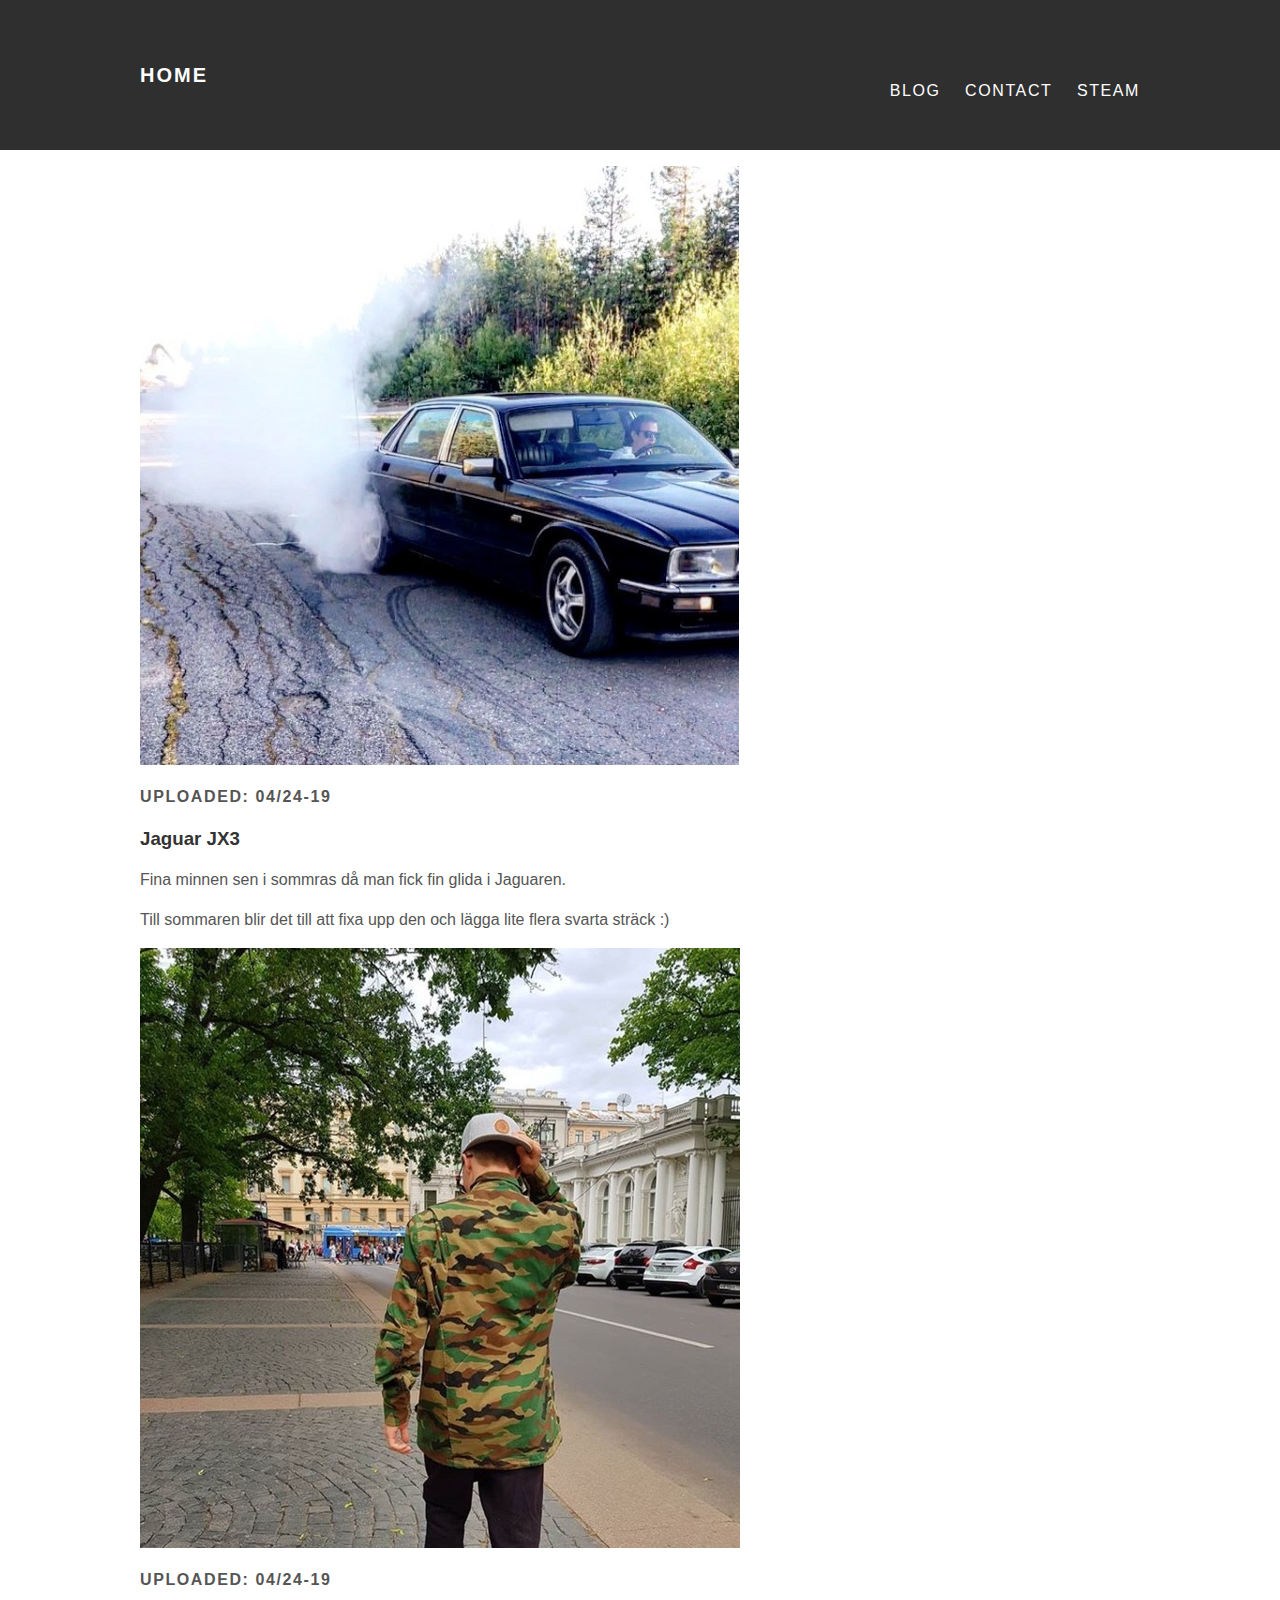
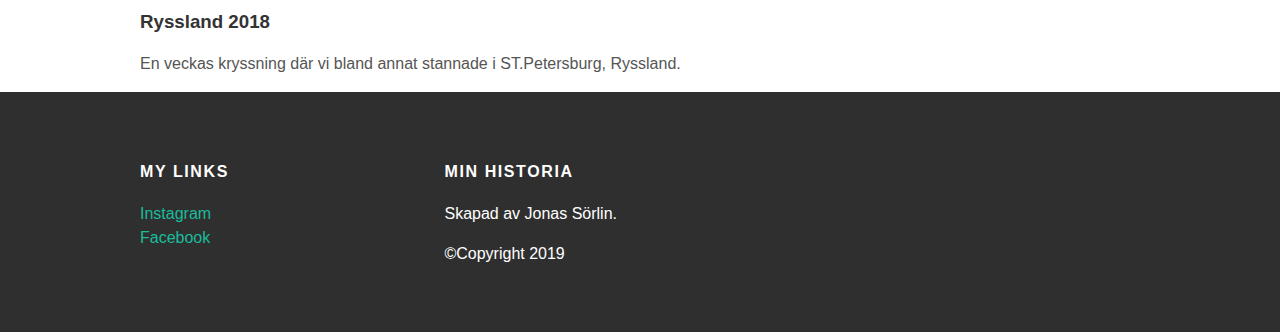
<file: blog.html>
<!DOCTYPE HTML>
<html>
<head>
  <title>Min Blog</title>
  <link rel="stylesheet" type="text/css" href="style.css">
  </head>
  <body>
    <div id="header">
    <div class="container">
      <a id="header-title" href="index.html">Home</a>
      <ul id="header-nav"
        <li><a href="Blog.html">Blog</a></li>
        <li><a href="mailto:skitnxd@gmail.com">Contact</a></li>
          <li><a href="https://steamcommunity.com/id/skitenxd/">Steam</a></li>
        </ul>
      </div>
    </div>
    <div id="content">
    <div class="container">
      <div class="about">
        <div class="about-author">
          <p></p>
          <img src="robert.jpg">
          <span></span>
        </div>
        <p class="post-date">Uploaded: 04/24-19</p>
        <h3 class="about-title">Jaguar JX3</h3>
        <div class="about-content">
          <p>Fina minnen sen i sommras då man fick fin glida i Jaguaren.</p>
           <p>
             Till sommaren blir det till att fixa upp den och lägga lite flera svarta sträck :)
          </p>
          <img src="me.jpg"
          <span></span>
          <p class="post-date">Uploaded: 04/24-19</p>
          <h3 class="about-title">Ryssland 2018</h3>
          <div class="about-content">
            <p> En veckas kryssning där vi bland annat stannade i ST.Petersburg, Ryssland.

          </div>
          </div>
                </div>
    </div>
    </div>
    <div id="footer">
    <div class="container">
      <div class="colum">
        <h4>My Links</h4>
        <p>
          <a href="https://www.instagram.com/jonassorlinn/?hl=sv">Instagram</a>
          <br>
          <a href="">Facebook</a>
          </p>
        </div>
        <div class="colum">
          <h4>Min Historia</h4>
          <P>Skapad av Jonas Sörlin.</p>
            <p> ©Copyright 2019 </p>
      </div>
      </div>
      </div>
    </body>
    </html>
</file>
<file: style.css>
@import "";
body {
 color: #555;
 margin: 0;

 font-family: 'Monsterrat', sans-serif;
}

#header {
 background-color: #2f2f2f;
 height: 150px;
 line-height: 150px;
}
 .container {
   max-width: 1000px;
   margin: 0 auto;
}

#header a {
  color: white;
  test-decoration: none;

  text-transform: uppercase;
  letter-spacing: 0.1em;
}

#header a:hover {
  color: #222;
}

#header-title {
  display: block;
  float: left;

  font-size: 20px;
  font-weight: bold;
}

#header-nav {
  display: block;
  float: right;
}

#header-nav li {
  display: inline;
padding-left: 20px;
margin-top: 0;
}

#footer {
  background-color: #2f2f2f;
  padding: 50px;
}
.colum {
  min-width: 300px;
  display: inline-block;
  vertical-align: top;
}

#footer h4 {
  color: white;
  text-transform: uppercase;
  letter-spacing: 0.1em;
}

#footer p {
  color:  white;
}

a {
  color: #1abc9c;
  text-decoration: none;
}
a:hover {
  color: #f6a623
}

.post {
  max-width: 800px;
  margin: 0 auto;
  padding: 60px 0;
}
.post-author img {
  width: 50px;
  height: 50px;
  vertical-align: middle;
}

.post-author span {
  margin-left: 16px;
}

.post-date {
  color: #d2d2d2

font-size: 14px;
font-weight: bold;

text-transform: uppercase;
letter-spacing: 0.1em;
}

h1, h2, h3, h4 {
  color: #333;
}

p {
  line-height: 1.5;
}
</file>
